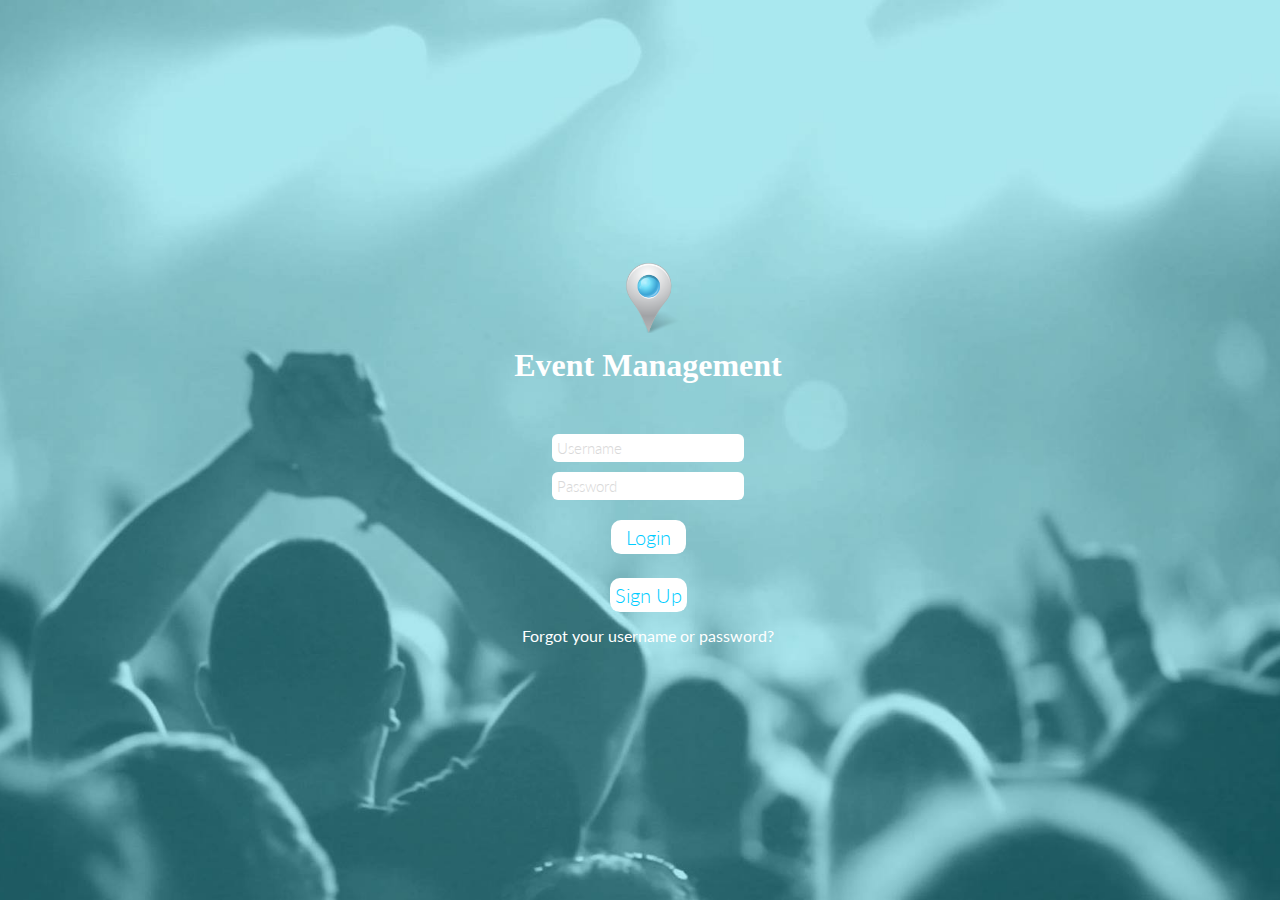
<file: src/index.html>
<!DOCTYPE html>
<html>
    <head>
        <title>Event Manager</title>
        <link rel="stylesheet" href="css/style.css">
        <script src="https://ajax.googleapis.com/ajax/libs/jquery/1.11.3/jquery.min.js"></script>
    </head>

    <body>
        <div id="container">
            <div class="logo">
                <img src="imgs/icon.png">
                <h1>Event Management</h1>
            </div>

            <form id="form" action="PHP/mainpage.php" onsubmit="return check_user()" method="post">
                <input id="username" type="name" name="username" placeholder="Username">
                <input id="password" type="password" name="password" placeholder="Password">
                <input id="submit" type="submit" name="submit" value="Login">
            </form>

            <br><a href="PHP/regist_form.php" id="submit2"> Sign Up </a><br><br>
            <a id="submit3" href="PHP/forgot_password.php">Forgot your username or password?</a>
        </div>
        
        <script>
        
            function check_user() {
                var username = document.getElementById("username").value;
                var password = document.getElementById("password").value;
                var index_username = "username=" + username;
                var index_password = "password=" + password;
                var index = index_username + "&" + index_password;
                
                var user_exists = $.ajax({
                    type: "POST",
                    url: "PHP/verify_user.php",
                    cache: false,
                    async: false,
                    data: index,
                    dataType: "json",
                    success: function(data) {
                                
                                if(data) { // Verifies if exists
                    
                                    if(data == "false") // Verifies if the user doesn't exists
                                        alert("Not registered yet!");

                                }
                                else
                                    alert("An error occurred.");
                    
                            },
                    error: function() {
                                alert("Error.");
                            }
                });
            
                if(user_exists.responseJSON == "true")
                    return true;
            
                else
                    return false;
            }
            
        </script>
    </body>
</html>
</file>
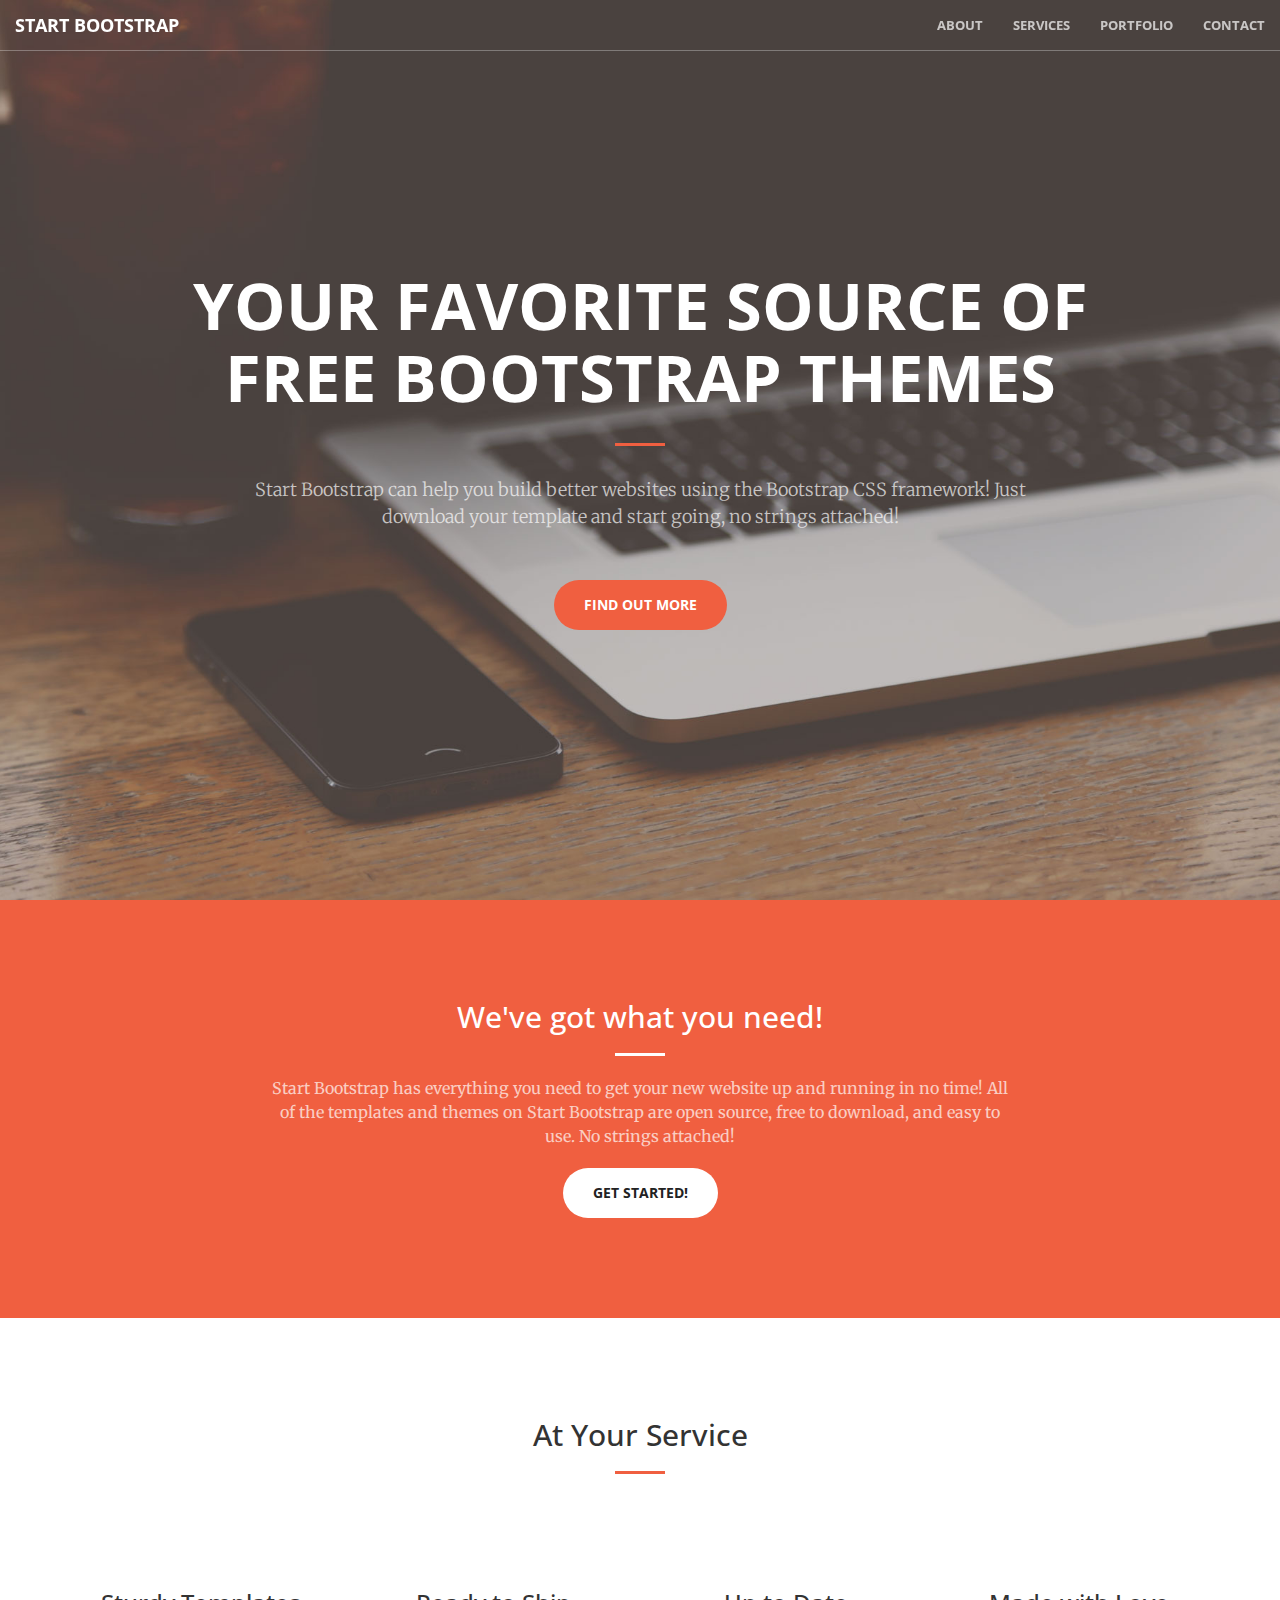
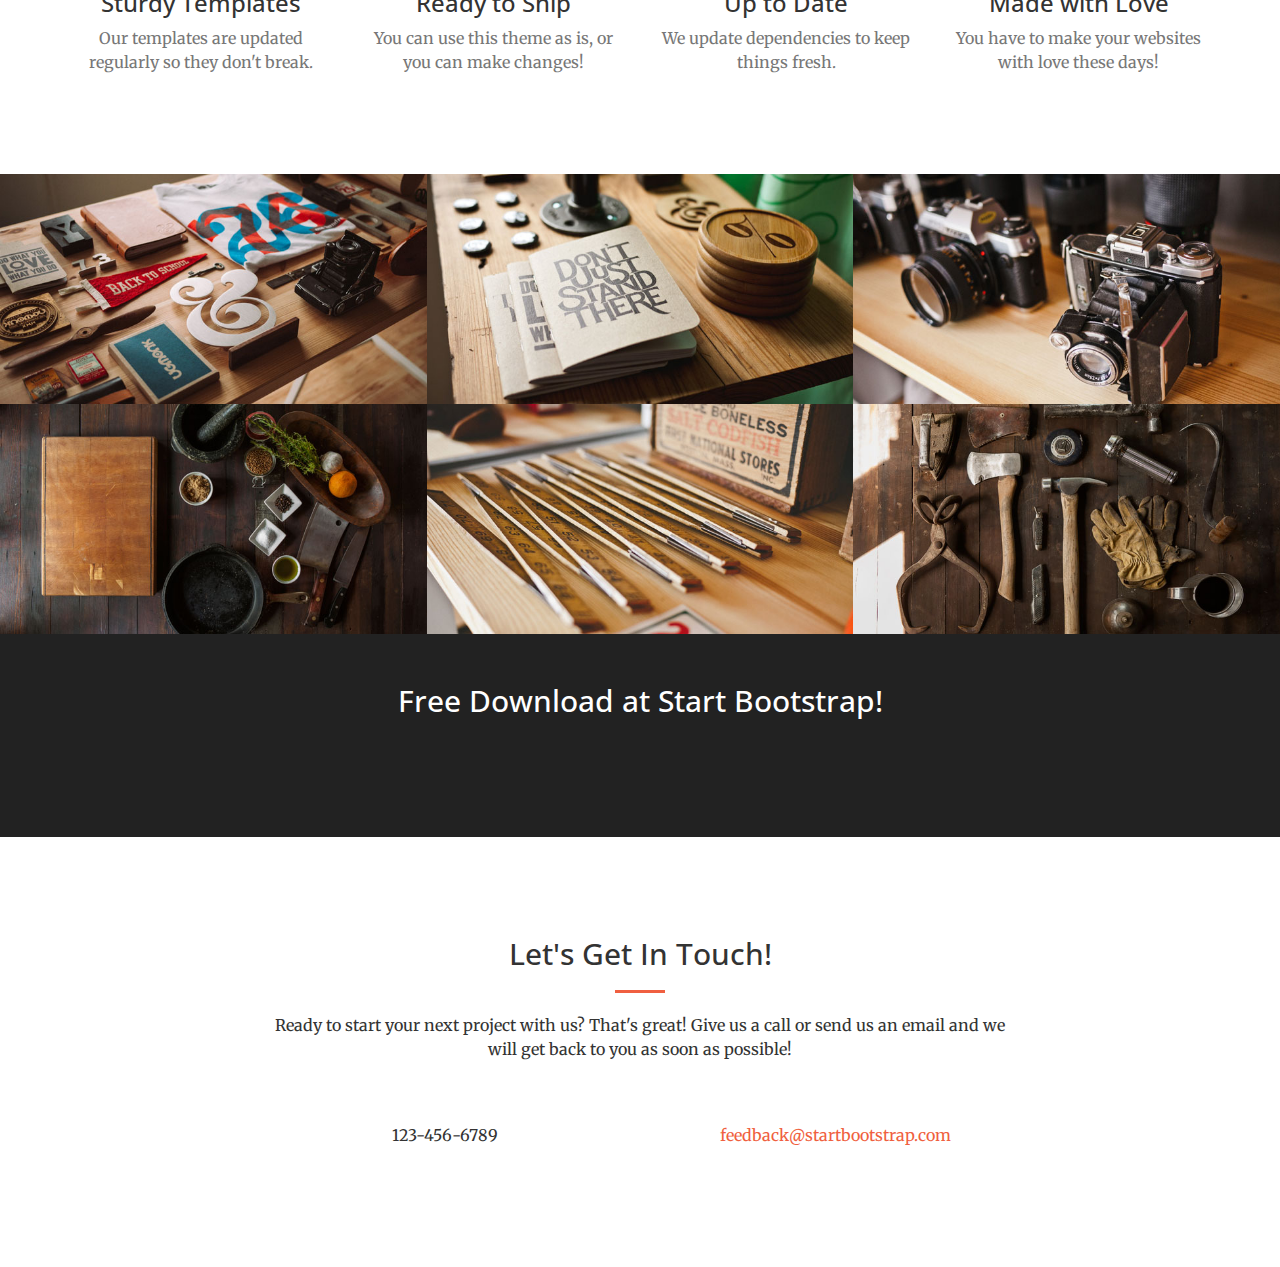
<file: docs/startbootstrap-creative-1.0.1/index.html>
<!DOCTYPE html>
<html lang="en">

<head>

    <meta charset="utf-8">
    <meta http-equiv="X-UA-Compatible" content="IE=edge">
    <meta name="viewport" content="width=device-width, initial-scale=1">
    <meta name="description" content="">
    <meta name="author" content="">

    <title>Creative - Start Bootstrap Theme</title>

    <!-- Bootstrap Core CSS -->
    <link rel="stylesheet" href="css/bootstrap.min.css" type="text/css">

    <!-- Custom Fonts -->
    <link href='http://fonts.googleapis.com/css?family=Open+Sans:300italic,400italic,600italic,700italic,800italic,400,300,600,700,800' rel='stylesheet' type='text/css'>
    <link href='http://fonts.googleapis.com/css?family=Merriweather:400,300,300italic,400italic,700,700italic,900,900italic' rel='stylesheet' type='text/css'>
    <link rel="stylesheet" href="font-awesome/css/font-awesome.min.css" type="text/css">

    <!-- Plugin CSS -->
    <link rel="stylesheet" href="css/animate.min.css" type="text/css">

    <!-- Custom CSS -->
    <link rel="stylesheet" href="css/creative.css" type="text/css">

    <!-- HTML5 Shim and Respond.js IE8 support of HTML5 elements and media queries -->
    <!-- WARNING: Respond.js doesn't work if you view the page via file:// -->
    <!--[if lt IE 9]>
        <script src="https://oss.maxcdn.com/libs/html5shiv/3.7.0/html5shiv.js"></script>
        <script src="https://oss.maxcdn.com/libs/respond.js/1.4.2/respond.min.js"></script>
    <![endif]-->

</head>

<body id="page-top">

    <nav id="mainNav" class="navbar navbar-default navbar-fixed-top">
        <div class="container-fluid">
            <!-- Brand and toggle get grouped for better mobile display -->
            <div class="navbar-header">
                <button type="button" class="navbar-toggle collapsed" data-toggle="collapse" data-target="#bs-example-navbar-collapse-1">
                    <span class="sr-only">Toggle navigation</span>
                    <span class="icon-bar"></span>
                    <span class="icon-bar"></span>
                    <span class="icon-bar"></span>
                </button>
                <a class="navbar-brand page-scroll" href="#page-top">Start Bootstrap</a>
            </div>

            <!-- Collect the nav links, forms, and other content for toggling -->
            <div class="collapse navbar-collapse" id="bs-example-navbar-collapse-1">
                <ul class="nav navbar-nav navbar-right">
                    <li>
                        <a class="page-scroll" href="#about">About</a>
                    </li>
                    <li>
                        <a class="page-scroll" href="#services">Services</a>
                    </li>
                    <li>
                        <a class="page-scroll" href="#portfolio">Portfolio</a>
                    </li>
                    <li>
                        <a class="page-scroll" href="#contact">Contact</a>
                    </li>
                </ul>
            </div>
            <!-- /.navbar-collapse -->
        </div>
        <!-- /.container-fluid -->
    </nav>

    <header>
        <div class="header-content">
            <div class="header-content-inner">
                <h1>Your Favorite Source of Free Bootstrap Themes</h1>
                <hr>
                <p>Start Bootstrap can help you build better websites using the Bootstrap CSS framework! Just download your template and start going, no strings attached!</p>
                <a href="#about" class="btn btn-primary btn-xl page-scroll">Find Out More</a>
            </div>
        </div>
    </header>

    <section class="bg-primary" id="about">
        <div class="container">
            <div class="row">
                <div class="col-lg-8 col-lg-offset-2 text-center">
                    <h2 class="section-heading">We've got what you need!</h2>
                    <hr class="light">
                    <p class="text-faded">Start Bootstrap has everything you need to get your new website up and running in no time! All of the templates and themes on Start Bootstrap are open source, free to download, and easy to use. No strings attached!</p>
                    <a href="#" class="btn btn-default btn-xl">Get Started!</a>
                </div>
            </div>
        </div>
    </section>

    <section id="services">
        <div class="container">
            <div class="row">
                <div class="col-lg-12 text-center">
                    <h2 class="section-heading">At Your Service</h2>
                    <hr class="primary">
                </div>
            </div>
        </div>
        <div class="container">
            <div class="row">
                <div class="col-lg-3 col-md-6 text-center">
                    <div class="service-box">
                        <i class="fa fa-4x fa-diamond wow bounceIn text-primary"></i>
                        <h3>Sturdy Templates</h3>
                        <p class="text-muted">Our templates are updated regularly so they don't break.</p>
                    </div>
                </div>
                <div class="col-lg-3 col-md-6 text-center">
                    <div class="service-box">
                        <i class="fa fa-4x fa-paper-plane wow bounceIn text-primary" data-wow-delay=".1s"></i>
                        <h3>Ready to Ship</h3>
                        <p class="text-muted">You can use this theme as is, or you can make changes!</p>
                    </div>
                </div>
                <div class="col-lg-3 col-md-6 text-center">
                    <div class="service-box">
                        <i class="fa fa-4x fa-newspaper-o wow bounceIn text-primary" data-wow-delay=".2s"></i>
                        <h3>Up to Date</h3>
                        <p class="text-muted">We update dependencies to keep things fresh.</p>
                    </div>
                </div>
                <div class="col-lg-3 col-md-6 text-center">
                    <div class="service-box">
                        <i class="fa fa-4x fa-heart wow bounceIn text-primary" data-wow-delay=".3s"></i>
                        <h3>Made with Love</h3>
                        <p class="text-muted">You have to make your websites with love these days!</p>
                    </div>
                </div>
            </div>
        </div>
    </section>

    <section class="no-padding" id="portfolio">
        <div class="container-fluid">
            <div class="row no-gutter">
                <div class="col-lg-4 col-sm-6">
                    <a href="#" class="portfolio-box">
                        <img src="img/portfolio/1.jpg" class="img-responsive" alt="">
                        <div class="portfolio-box-caption">
                            <div class="portfolio-box-caption-content">
                                <div class="project-category text-faded">
                                    Category
                                </div>
                                <div class="project-name">
                                    Project Name
                                </div>
                            </div>
                        </div>
                    </a>
                </div>
                <div class="col-lg-4 col-sm-6">
                    <a href="#" class="portfolio-box">
                        <img src="img/portfolio/2.jpg" class="img-responsive" alt="">
                        <div class="portfolio-box-caption">
                            <div class="portfolio-box-caption-content">
                                <div class="project-category text-faded">
                                    Category
                                </div>
                                <div class="project-name">
                                    Project Name
                                </div>
                            </div>
                        </div>
                    </a>
                </div>
                <div class="col-lg-4 col-sm-6">
                    <a href="#" class="portfolio-box">
                        <img src="img/portfolio/3.jpg" class="img-responsive" alt="">
                        <div class="portfolio-box-caption">
                            <div class="portfolio-box-caption-content">
                                <div class="project-category text-faded">
                                    Category
                                </div>
                                <div class="project-name">
                                    Project Name
                                </div>
                            </div>
                        </div>
                    </a>
                </div>
                <div class="col-lg-4 col-sm-6">
                    <a href="#" class="portfolio-box">
                        <img src="img/portfolio/4.jpg" class="img-responsive" alt="">
                        <div class="portfolio-box-caption">
                            <div class="portfolio-box-caption-content">
                                <div class="project-category text-faded">
                                    Category
                                </div>
                                <div class="project-name">
                                    Project Name
                                </div>
                            </div>
                        </div>
                    </a>
                </div>
                <div class="col-lg-4 col-sm-6">
                    <a href="#" class="portfolio-box">
                        <img src="img/portfolio/5.jpg" class="img-responsive" alt="">
                        <div class="portfolio-box-caption">
                            <div class="portfolio-box-caption-content">
                                <div class="project-category text-faded">
                                    Category
                                </div>
                                <div class="project-name">
                                    Project Name
                                </div>
                            </div>
                        </div>
                    </a>
                </div>
                <div class="col-lg-4 col-sm-6">
                    <a href="#" class="portfolio-box">
                        <img src="img/portfolio/6.jpg" class="img-responsive" alt="">
                        <div class="portfolio-box-caption">
                            <div class="portfolio-box-caption-content">
                                <div class="project-category text-faded">
                                    Category
                                </div>
                                <div class="project-name">
                                    Project Name
                                </div>
                            </div>
                        </div>
                    </a>
                </div>
            </div>
        </div>
    </section>

    <aside class="bg-dark">
        <div class="container text-center">
            <div class="call-to-action">
                <h2>Free Download at Start Bootstrap!</h2>
                <a href="#" class="btn btn-default btn-xl wow tada">Download Now!</a>
            </div>
        </div>
    </aside>

    <section id="contact">
        <div class="container">
            <div class="row">
                <div class="col-lg-8 col-lg-offset-2 text-center">
                    <h2 class="section-heading">Let's Get In Touch!</h2>
                    <hr class="primary">
                    <p>Ready to start your next project with us? That's great! Give us a call or send us an email and we will get back to you as soon as possible!</p>
                </div>
                <div class="col-lg-4 col-lg-offset-2 text-center">
                    <i class="fa fa-phone fa-3x wow bounceIn"></i>
                    <p>123-456-6789</p>
                </div>
                <div class="col-lg-4 text-center">
                    <i class="fa fa-envelope-o fa-3x wow bounceIn" data-wow-delay=".1s"></i>
                    <p><a href="mailto:your-email@your-domain.com">feedback@startbootstrap.com</a></p>
                </div>
            </div>
        </div>
    </section>

    <!-- jQuery -->
    <script src="js/jquery.js"></script>

    <!-- Bootstrap Core JavaScript -->
    <script src="js/bootstrap.min.js"></script>

    <!-- Plugin JavaScript -->
    <script src="js/jquery.easing.min.js"></script>
    <script src="js/jquery.fittext.js"></script>
    <script src="js/wow.min.js"></script>

    <!-- Custom Theme JavaScript -->
    <script src="js/creative.js"></script>

</body>

</html>
</file>
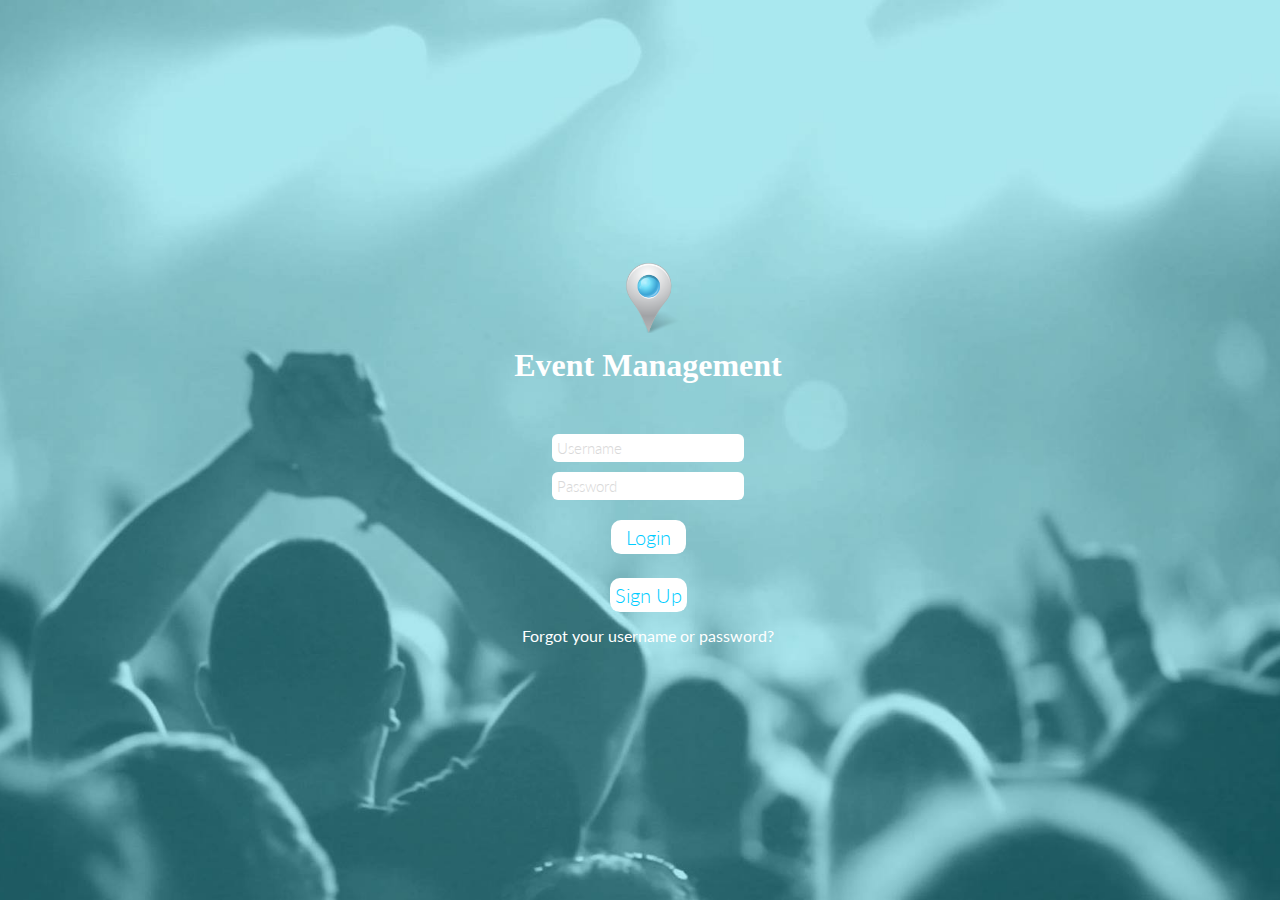
<file: src/templates/index.html>
<!DOCTYPE html>
<html>
    <head>
        <title>Event Manager</title>
        <link rel="stylesheet" href="../css/style.css">
        <script src="https://ajax.googleapis.com/ajax/libs/jquery/1.11.3/jquery.min.js"></script>
    </head>
    <body>
        <div id="container">
            <div class="logo">
                <img src="../imgs/icon.png">
                <h1>Event Management</h1>
            </div>
            <form id="form" action="../db/mainpage.php" onsubmit="return check_user()" method="post">
                <input id="username" type="name" name="username" placeholder="Username">
				
                <input id="password" type="password" name="password" placeholder="Password">
				
                <input id="submit" type="submit" name="submit" value="Login">
            </form>
            <br><a id="submit2" href="regist_form.php">Sign Up</a><br><br>
            <a id="submit3" href="forgot_password.php">Forgot your username or password?</a>
        </div>
        <script>
            function check_user() {
                var username = document.getElementById("username").value;
                var password = document.getElementById("password").value;
                
                var index_username = "username=" + username;
                var index_password = "password=" + password;
                
                var index = index_username + "&" + index_password;
                
                var user_exists = $.ajax({
                    type: "POST",
                    url: "../db/verify_user.php",
                    cache: false,
                    async: false,
                    data: index,
                    dataType: "json",
                    success: function(data) {
                                // data exists
                                if(data) {
                                    // User or password does not exist in the database
                                    if(data == "false")
                                        alert("Username or password incorrect!");
                                }
                            
                                // data does not exist
                                else
                                    alert("An error occurred.");
                            },
                    error: function() {
                                alert("error");
                            }
                });
            
                // Verifies the response from verify_user.php
            
                if(user_exists.responseJSON == "true")
                    return true;
            
                else
                    return false;
            }
        </script>
    </body>
</html>
</file>
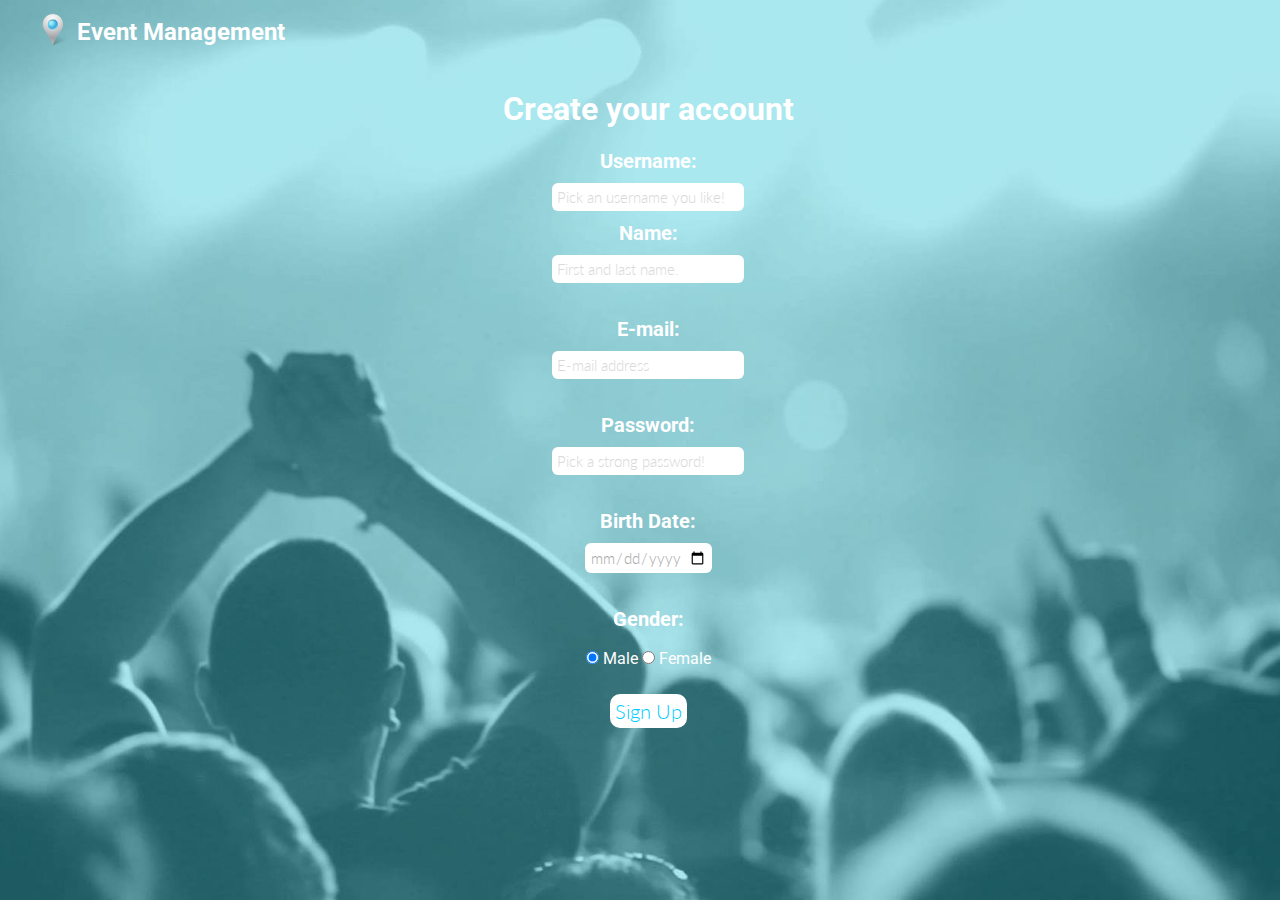
<file: src/regist_form.html>
<!DOCTYPE html>
<html>

    <header>
        <title>Register</title>
        <link rel="stylesheet" href="style2.css">
    </header>

    <body>
        
        <div class="menu">
            <div id ="left">
                <div id="logo">
                    <img src="imgs/icon.png">
                </div>
                <div id="title">
                    <h2>Event Management</h2>
                </div>
            </div>
        </div>
        
        <div class="container">
            
            <h1>Create your account</h1>
            
            <form id="formDiv" action="PHP/users.php" method="post">
                    <label>Username:<br></label>
                    <input type="name" name="username" placeholder="Pick an username you like!" required>

                    <label>Name:<br></label>
                    <input type="name" name="name" placeholder="First and last name." required>
                    
                    <label><br>E-mail:<br></label>
                    <input type="email" name="email" placeholder="E-mail address" required>

                    <label><br>Password:<br></label>
                    <input type="password" name="password" placeholder="Pick a strong password!" required>

                    <label><br>Birth Date:<br></label>
                    <input type="date" name="date" max="2015-01-01" required>
                    <label><br>Gender:</label>
                    
                <div id="gender">
                    <input type="radio" name="gender" value="Male" checked required> Male
                    <input type="radio" name="gender" value="Female" required> Female
                <div/>
                    
                <input type="submit" name="submit" value="Sign Up" id="submit"/>
            </form>
        </div>
        
    </body>

</html>
</file>
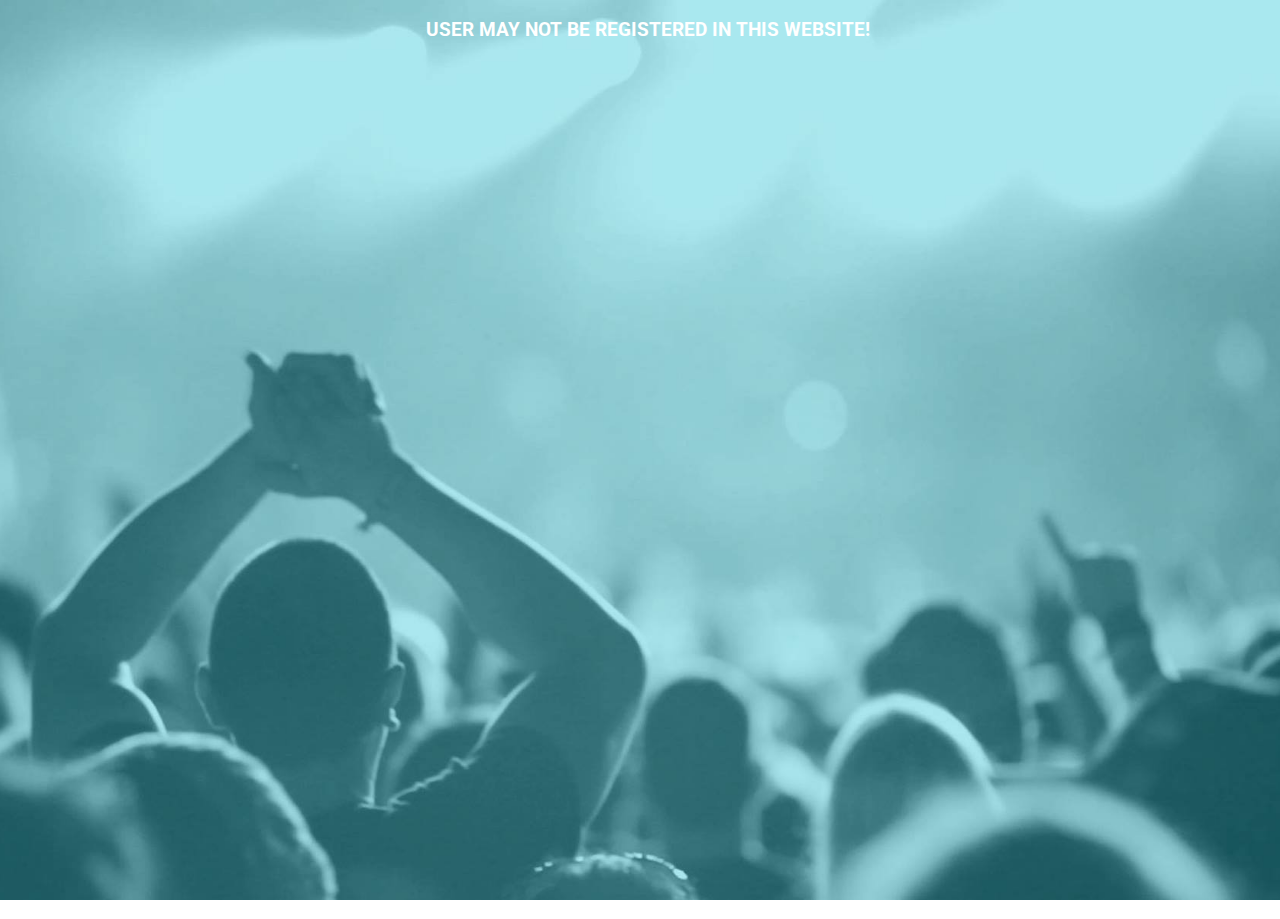
<file: src/user_notr.html>
<!DOCTYPE html>
<html>
    <head>
        <title>Not registered</title>
        <meta http-equiv="refresh" content="5; url=index.html"/>
        <link rel="stylesheet" href="css/style.css">
    </head>  
    
    <body>
        <h3> USER MAY NOT BE REGISTERED IN THIS WEBSITE! </h3>
    </body>
</html>
</file>
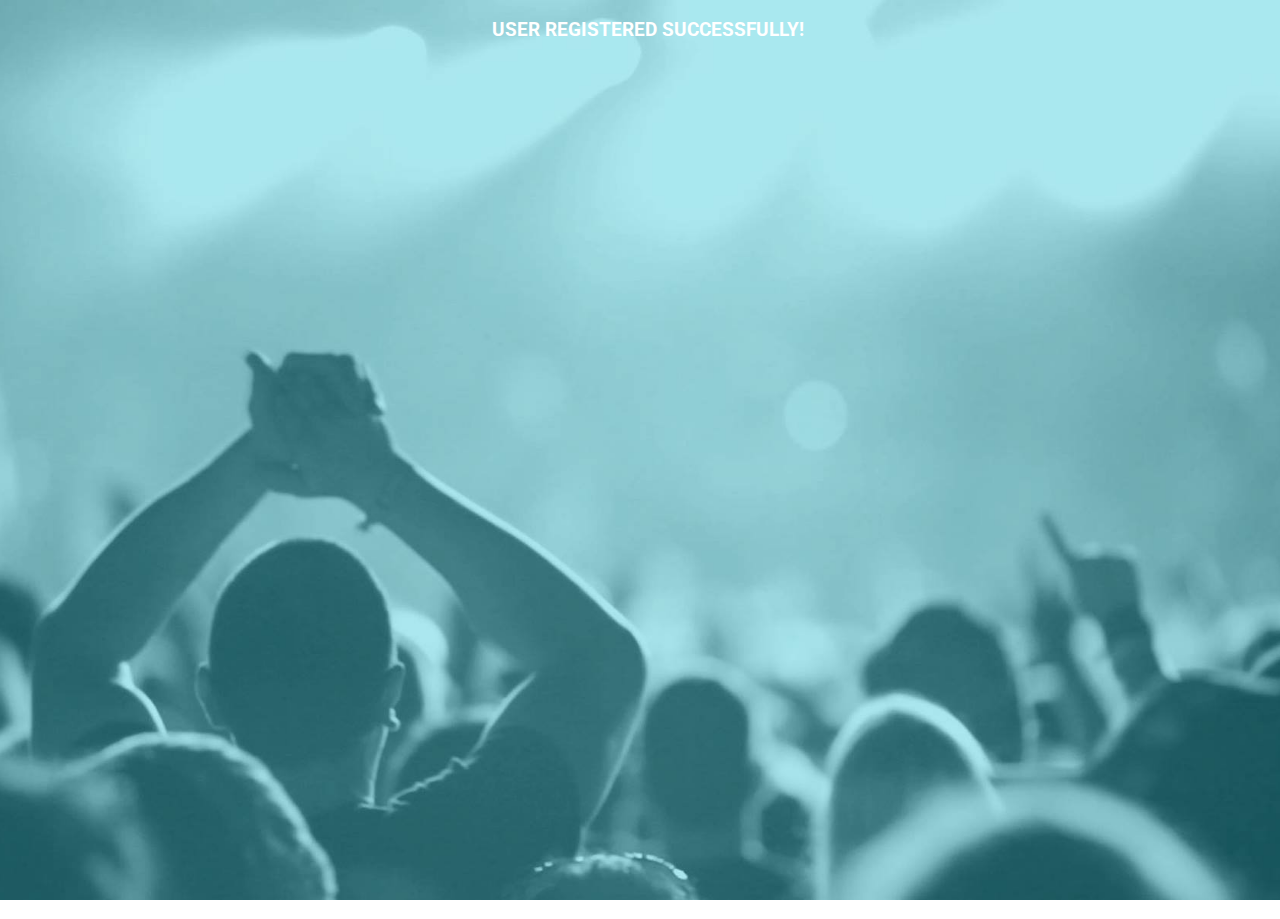
<file: src/user_reg.html>
<!DOCTYPE html>
<html>
    <head>
        <title>Success register</title>
        <meta http-equiv="refresh" content="5; url=index.html"/>
        <link rel="stylesheet" href="css/style.css">
    </head>  
    
    <body>
        <h3> USER REGISTERED SUCCESSFULLY!</h3>
    </body>
</html>
</file>
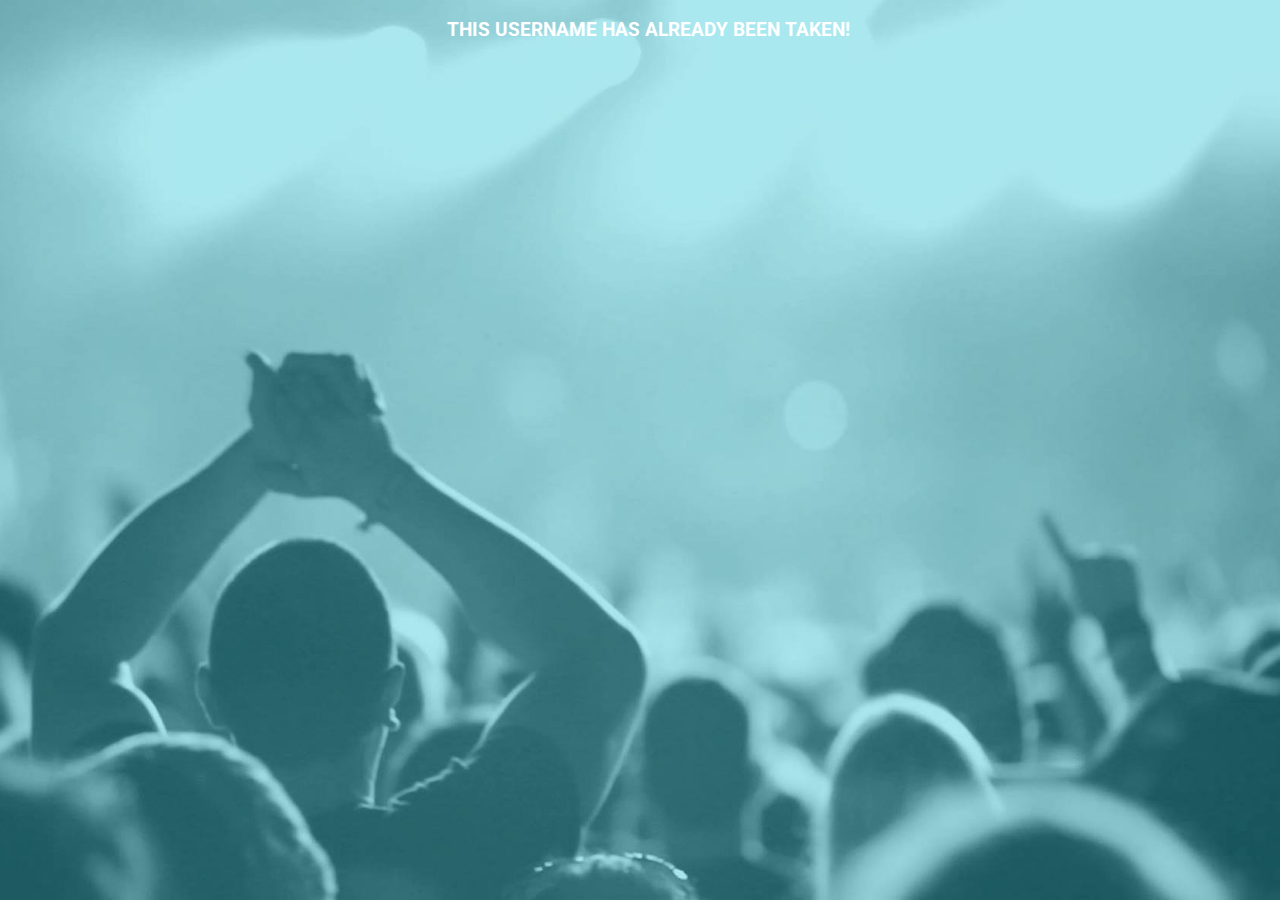
<file: src/templates/user_already_taken.html>
<!DOCTYPE html>
<html>
    <head>
        <title>Login failed</title>
        <meta http-equiv="refresh" content="3; url=regist_form.php"/>
        <link rel="stylesheet" href="../css/style.css">
    </head>  
    <body>
        <h3>THIS USERNAME HAS ALREADY BEEN TAKEN!</h3>
    </body>
</html>
</file>
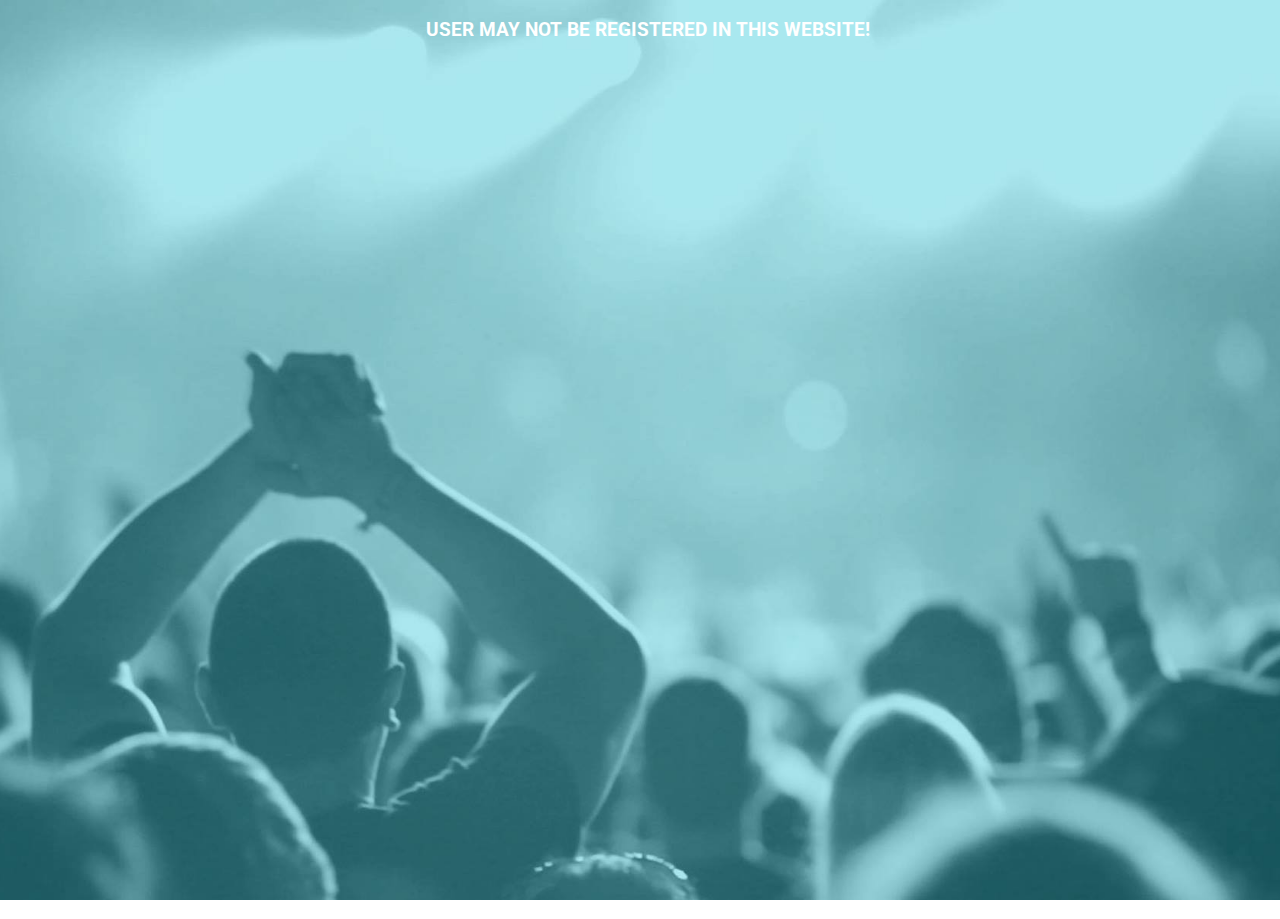
<file: src/templates/user_notr.html>
<!DOCTYPE html>
<html>
    <head>
        <title>Not registered</title>
        <meta http-equiv="refresh" content="3; url=index.html"/>
        <link rel="stylesheet" href="../css/style.css">
    </head>   
    <body>
        <h3>USER MAY NOT BE REGISTERED IN THIS WEBSITE!</h3>
    </body>
</html>
</file>
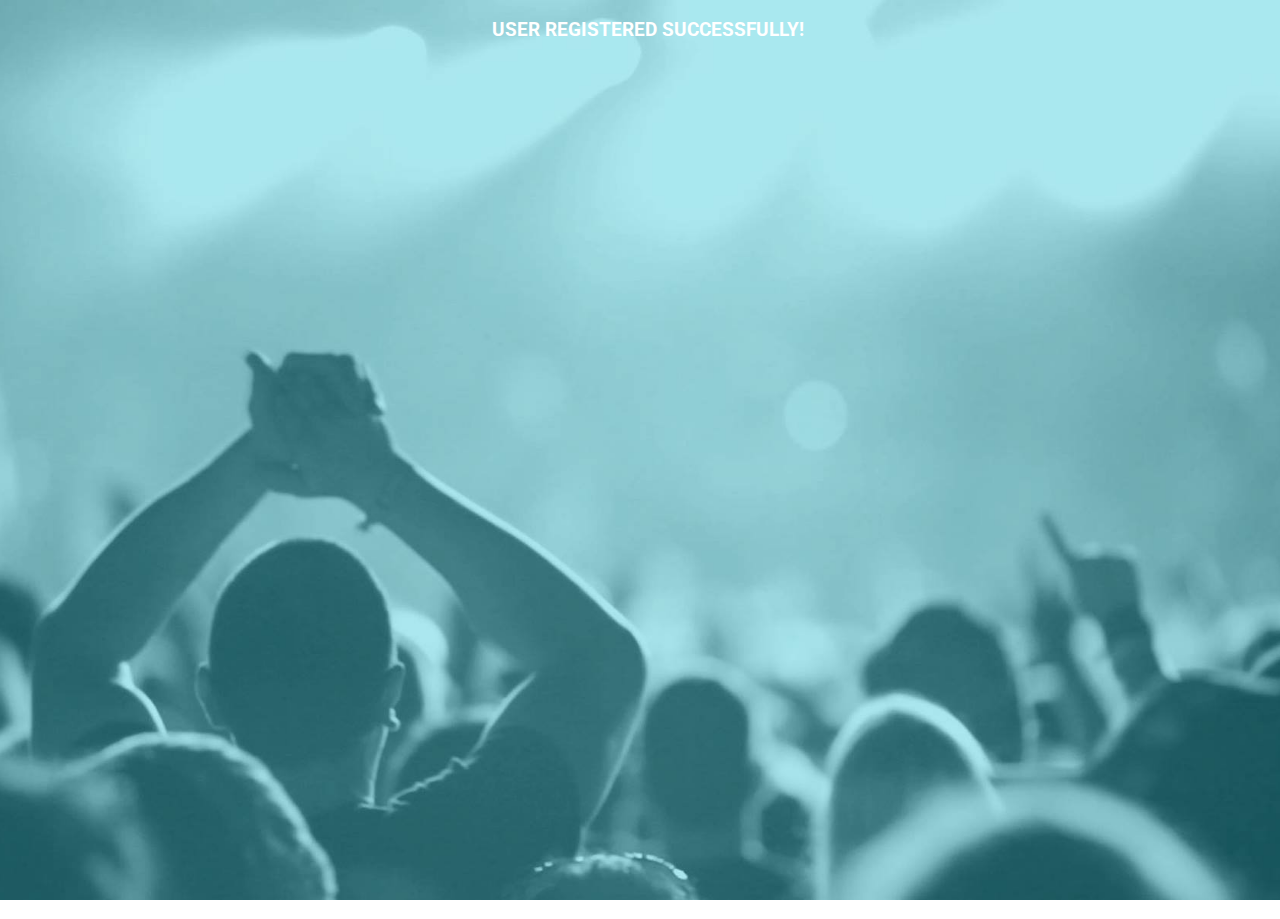
<file: src/templates/user_reg.html>
<!DOCTYPE html>
<html>
    <head>
        <title>Success registering</title>
        <meta http-equiv="refresh" content="3; url=index.html"/>
        <link rel="stylesheet" href="../css/style.css">
    </head>    
    <body>
        <h3>USER REGISTERED SUCCESSFULLY!</h3>
    </body>
</html>
</file>
<file: src/css/style.css>
@import url(https://fonts.googleapis.com/css?family=Roboto:400,700);
@import url(https://fonts.googleapis.com/css?family=Lato:400,300,100);

html, body {
	width: 100%;
	height: 100%;
	text-align: center;
	background: url('../imgs/event_n.jpg') no-repeat center center fixed;
  	background-size: cover;
    color: white;
	margin-top: 0;
    font-family: 'Roboto';
}

.logo {
    margin: 0;
}

#container {
    position: relative;
    left: 50%;
    top: 50%;
    transform: translate(-50%,-50%);
}

h1 {
    margin: 0;
    margin-bottom: 50px;
    font-family: "Helvetica Neue";
}

#form > #submit:hover {
    border: none;
    color: white;
    background: #a6a6a6;
    box-shadow: 0px 0px 1px #777;
    cursor: pointer;
}

#form > #submit {
	background-color: white;
    border-radius: 10px;
    color: #00ccff;
    font-size: 20px;
    border: none;
	display: block;
	margin: 10px auto;
	margin-top: 20px;
	width: auto;
    padding: 5px 15px;
}

#submit2:hover {
    text-decoration: none;
    font-family: 'lato';
    font-weight: 300;
    font-size: 20px;
    border: none;
    color: white;
    background: #a6a6a6;
    box-shadow: 0px 0px 1px #777;
    cursor: pointer;
}

#submit2 {
    text-decoration: none;
    font-family: 'lato';
    font-weight: 300;
	background-color: white;
    border-radius: 10px;
    color: #00ccff;
    font-size: 20px;
    border: none;
    padding: 5px;
}

#submit3:hover {
    text-decoration: none;
    font-family: 'lato';
    font-weight: 400;
    font-size: 16px;
    color: black;
    cursor: pointer;
}

#submit3 {
    text-decoration: none;
    font-family: 'lato';
    font-weight: 400;
    color: white;
    font-size: 16px;
    padding: 5px;
}

#form input {
	background-color: white;
    border-radius:6px;
    font-size: 15px;
    border: none;
	display: block;
	margin: 10px auto;
    color: #a6a6a6;
    font-family: 'lato';
    font-weight: 300;
    padding: 5px;
    
}

*::-webkit-input-placeholder {
    color: #d9d9d9;
}
*:-moz-placeholder {
    color: #d9d9d9;
}
*::-moz-placeholder {
    color: #d9d9d9;
}
*:-ms-input-placeholder {
    color: #d9d9d9;
}

img {
    width: 5%;
    height: 5%;
}
</file>
<file: src/style2.css>
@import url(https://fonts.googleapis.com/css?family=Roboto:400,700);
@import url(https://fonts.googleapis.com/css?family=Lato:400,300,100);

html, body {
	width: 100%;
	height: 100%;
	text-align: center;
	background: url('imgs/event_n.jpg') no-repeat center center fixed;
  	background-size: cover;
    color: white;
	margin-top: 0;
    font-family: 'Roboto';
}

#formDiv > #gender input {
	display: inline-block;
}

#formDiv input {
	background-color: white;
    border-radius: 6px;
    font-size: 15px;
    border: none;
	display: block;
	margin: 10px auto;
    color: #a6a6a6;
    font-family: 'lato';
    font-weight: 300;
    padding: 5px;
}

label {
    border-radius: 6px;
    font-size: 20px;
    font-weight: bold;
    border: none;
	display: block;
	margin: 10px auto;
}

.container {
    margin: 0;
    width: 30%;
    height: 88%;
	position: relative;
	left: 50%;
	transform: translate(-50%);
}

.container > h1 {
    margin-top: 0;
    font-weight: 700;
}

.menu {
	margin: 0;
	width: 100%;
    height: 10%;
}

.menu > h2 {
    margin-bottom: 0;
    font-weight: 700;
}

#left {
    width: 60%;
    height: 100%;
}

#title {
	width: 35%;
    height: 100%;
    line-height: 35px;
    float: left;
}

#title > h2 {
    margin-top: 15px;
    font-weight: 700;
}

#logo {
	width: 5%;
    height: 100%;
    display: inline-block;
    float: left;
}

#logo > img {
    max-height: 40px;
    margin-top: 10px;
    margin-left: 30px;
}

#formDiv #submit:hover {
    border: none;
    color: white;
    background: #a6a6a6;
    box-shadow: 0px 0px 1px #777;
}

*::-webkit-input-placeholder {
    color: #d9d9d9;
}
*:-moz-placeholder {
    color: #d9d9d9;
}
*::-moz-placeholder {
    color: #d9d9d9;
}
*:-ms-input-placeholder {
    color: #d9d9d9;
}

#formDiv #submit {
	background-color: white;
    border-radius: 10px;
    color: #00ccff;
    font-size: 20px;
    border: none;
	display: block;
	margin: 10px auto;
	margin-top: 20px;
	width: auto;
    padding: 5px;
}
</file>
<file: docs/startbootstrap-creative-1.0.1/css/creative.css>
/*!
 * Start Bootstrap - Creative Bootstrap Theme (http://startbootstrap.com)
 * Code licensed under the Apache License v2.0.
 * For details, see http://www.apache.org/licenses/LICENSE-2.0.
 */

html,
body {
    width: 100%;
    height: 100%;
}

body {
    font-family: Merriweather,'Helvetica Neue',Arial,sans-serif;
}

hr {
    max-width: 50px;
    border-color: #f05f40;
    border-width: 3px;
}

hr.light {
    border-color: #fff;
}

a {
    color: #f05f40;
    -webkit-transition: all .35s;
    -moz-transition: all .35s;
    transition: all .35s;
}

a:hover,
a:focus {
    color: #eb3812;
}

h1,
h2,
h3,
h4,
h5,
h6 {
    font-family: 'Open Sans','Helvetica Neue',Arial,sans-serif;
}

p {
    margin-bottom: 20px;
    font-size: 16px;
    line-height: 1.5;
}

.bg-primary {
    background-color: #f05f40;
}

.bg-dark {
    color: #fff;
    background-color: #222;
}

.text-faded {
    color: rgba(255,255,255,.7);
}

section {
    padding: 100px 0;
}

aside {
    padding: 50px 0;
}

.no-padding {
    padding: 0;
}

.navbar-default {
    border-color: rgba(34,34,34,.05);
    font-family: 'Open Sans','Helvetica Neue',Arial,sans-serif;
    background-color: #fff;
    -webkit-transition: all .35s;
    -moz-transition: all .35s;
    transition: all .35s;
}

.navbar-default .navbar-header .navbar-brand {
    text-transform: uppercase;
    font-family: 'Open Sans','Helvetica Neue',Arial,sans-serif;
    font-weight: 700;
    color: #f05f40;
}

.navbar-default .navbar-header .navbar-brand:hover,
.navbar-default .navbar-header .navbar-brand:focus {
    color: #eb3812;
}

.navbar-default .nav > li>a,
.navbar-default .nav>li>a:focus {
    text-transform: uppercase;
    font-size: 13px;
    font-weight: 700;
    color: #222;
}

.navbar-default .nav > li>a:hover,
.navbar-default .nav>li>a:focus:hover {
    color: #f05f40;
}

.navbar-default .nav > li.active>a,
.navbar-default .nav>li.active>a:focus {
    color: #f05f40!important;
    background-color: transparent;
}

.navbar-default .nav > li.active>a:hover,
.navbar-default .nav>li.active>a:focus:hover {
    background-color: transparent;
}

@media(min-width:768px) {
    .navbar-default {
        border-color: rgba(255,255,255,.3);
        background-color: transparent;
    }

    .navbar-default .navbar-header .navbar-brand {
        color: rgba(255,255,255,.7);
    }

    .navbar-default .navbar-header .navbar-brand:hover,
    .navbar-default .navbar-header .navbar-brand:focus {
        color: #fff;
    }

    .navbar-default .nav > li>a,
    .navbar-default .nav>li>a:focus {
        color: rgba(255,255,255,.7);
    }

    .navbar-default .nav > li>a:hover,
    .navbar-default .nav>li>a:focus:hover {
        color: #fff;
    }

    .navbar-default.affix {
        border-color: rgba(34,34,34,.05);
        background-color: #fff;
    }

    .navbar-default.affix .navbar-header .navbar-brand {
        font-size: 14px;
        color: #f05f40;
    }

    .navbar-default.affix .navbar-header .navbar-brand:hover,
    .navbar-default.affix .navbar-header .navbar-brand:focus {
        color: #eb3812;
    }

    .navbar-default.affix .nav > li>a,
    .navbar-default.affix .nav>li>a:focus {
        color: #222;
    }

    .navbar-default.affix .nav > li>a:hover,
    .navbar-default.affix .nav>li>a:focus:hover {
        color: #f05f40;
    }
}

header {
    position: relative;
    width: 100%;
    min-height: auto;
    text-align: center;
    color: #fff;
    background-image: url(../img/header.jpg);
    background-position: center;
    -webkit-background-size: cover;
    -moz-background-size: cover;
    background-size: cover;
    -o-background-size: cover;
}

header .header-content {
    position: relative;
    width: 100%;
    padding: 100px 15px;
    text-align: center;
}

header .header-content .header-content-inner h1 {
    margin-top: 0;
    margin-bottom: 0;
    text-transform: uppercase;
    font-weight: 700;
}

header .header-content .header-content-inner hr {
    margin: 30px auto;
}

header .header-content .header-content-inner p {
    margin-bottom: 50px;
    font-size: 16px;
    font-weight: 300;
    color: rgba(255,255,255,.7);
}

@media(min-width:768px) {
    header {
        min-height: 100%;
    }

    header .header-content {
        position: absolute;
        top: 50%;
        padding: 0 50px;
        -webkit-transform: translateY(-50%);
        -ms-transform: translateY(-50%);
        transform: translateY(-50%);
    }

    header .header-content .header-content-inner {
        margin-right: auto;
        margin-left: auto;
        max-width: 1000px;
    }

    header .header-content .header-content-inner p {
        margin-right: auto;
        margin-left: auto;
        max-width: 80%;
        font-size: 18px;
    }
}

.section-heading {
    margin-top: 0;
}

.service-box {
    margin: 50px auto 0;
    max-width: 400px;
}

@media(min-width:992px) {
    .service-box {
        margin: 20px auto 0;
    }
}

.service-box p {
    margin-bottom: 0;
}

.portfolio-box {
    display: block;
    position: relative;
    margin: 0 auto;
    max-width: 650px;
}

.portfolio-box .portfolio-box-caption {
    display: block;
    position: absolute;
    bottom: 0;
    width: 100%;
    height: 100%;
    text-align: center;
    color: #fff;
    opacity: 0;
    background: rgba(240,95,64,.9);
    -webkit-transition: all .35s;
    -moz-transition: all .35s;
    transition: all .35s;
}

.portfolio-box .portfolio-box-caption .portfolio-box-caption-content {
    position: absolute;
    top: 50%;
    width: 100%;
    text-align: center;
    transform: translateY(-50%);
}

.portfolio-box .portfolio-box-caption .portfolio-box-caption-content .project-category,
.portfolio-box .portfolio-box-caption .portfolio-box-caption-content .project-name {
    padding: 0 15px;
    font-family: 'Open Sans','Helvetica Neue',Arial,sans-serif;
}

.portfolio-box .portfolio-box-caption .portfolio-box-caption-content .project-category {
    text-transform: uppercase;
    font-size: 14px;
    font-weight: 600;
}

.portfolio-box .portfolio-box-caption .portfolio-box-caption-content .project-name {
    font-size: 18px;
}

.portfolio-box:hover .portfolio-box-caption {
    opacity: 1;
}

@media(min-width:768px) {
    .portfolio-box .portfolio-box-caption .portfolio-box-caption-content .project-category {
        font-size: 16px;
    }

    .portfolio-box .portfolio-box-caption .portfolio-box-caption-content .project-name {
        font-size: 22px;
    }
}

.call-to-action h2 {
    margin: 0 auto 20px;
}

.text-primary {
    color: #f05f40;
}

.no-gutter > [class*=col-] {
    padding-right: 0;
    padding-left: 0;
}

.btn-default {
    border-color: #fff;
    color: #222;
    background-color: #fff;
    -webkit-transition: all .35s;
    -moz-transition: all .35s;
    transition: all .35s;
}

.btn-default:hover,
.btn-default:focus,
.btn-default.focus,
.btn-default:active,
.btn-default.active,
.open > .dropdown-toggle.btn-default {
    border-color: #ededed;
    color: #222;
    background-color: #f2f2f2;
}

.btn-default:active,
.btn-default.active,
.open > .dropdown-toggle.btn-default {
    background-image: none;
}

.btn-default.disabled,
.btn-default[disabled],
fieldset[disabled] .btn-default,
.btn-default.disabled:hover,
.btn-default[disabled]:hover,
fieldset[disabled] .btn-default:hover,
.btn-default.disabled:focus,
.btn-default[disabled]:focus,
fieldset[disabled] .btn-default:focus,
.btn-default.disabled.focus,
.btn-default[disabled].focus,
fieldset[disabled] .btn-default.focus,
.btn-default.disabled:active,
.btn-default[disabled]:active,
fieldset[disabled] .btn-default:active,
.btn-default.disabled.active,
.btn-default[disabled].active,
fieldset[disabled] .btn-default.active {
    border-color: #fff;
    background-color: #fff;
}

.btn-default .badge {
    color: #fff;
    background-color: #222;
}

.btn-primary {
    border-color: #f05f40;
    color: #fff;
    background-color: #f05f40;
    -webkit-transition: all .35s;
    -moz-transition: all .35s;
    transition: all .35s;
}

.btn-primary:hover,
.btn-primary:focus,
.btn-primary.focus,
.btn-primary:active,
.btn-primary.active,
.open > .dropdown-toggle.btn-primary {
    border-color: #ed431f;
    color: #fff;
    background-color: #ee4b28;
}

.btn-primary:active,
.btn-primary.active,
.open > .dropdown-toggle.btn-primary {
    background-image: none;
}

.btn-primary.disabled,
.btn-primary[disabled],
fieldset[disabled] .btn-primary,
.btn-primary.disabled:hover,
.btn-primary[disabled]:hover,
fieldset[disabled] .btn-primary:hover,
.btn-primary.disabled:focus,
.btn-primary[disabled]:focus,
fieldset[disabled] .btn-primary:focus,
.btn-primary.disabled.focus,
.btn-primary[disabled].focus,
fieldset[disabled] .btn-primary.focus,
.btn-primary.disabled:active,
.btn-primary[disabled]:active,
fieldset[disabled] .btn-primary:active,
.btn-primary.disabled.active,
.btn-primary[disabled].active,
fieldset[disabled] .btn-primary.active {
    border-color: #f05f40;
    background-color: #f05f40;
}

.btn-primary .badge {
    color: #f05f40;
    background-color: #fff;
}

.btn {
    border: 0;
    border-radius: 300px;
    text-transform: uppercase;
    font-family: 'Open Sans','Helvetica Neue',Arial,sans-serif;
    font-weight: 700;
}

.btn-xl {
    padding: 15px 30px;
}

::-moz-selection {
    text-shadow: none;
    color: #fff;
    background: #222;
}

::selection {
    text-shadow: none;
    color: #fff;
    background: #222;
}

img::selection {
    color: #fff;
    background: 0 0;
}

img::-moz-selection {
    color: #fff;
    background: 0 0;
}

body {
    webkit-tap-highlight-color: #222;
}
</file>
